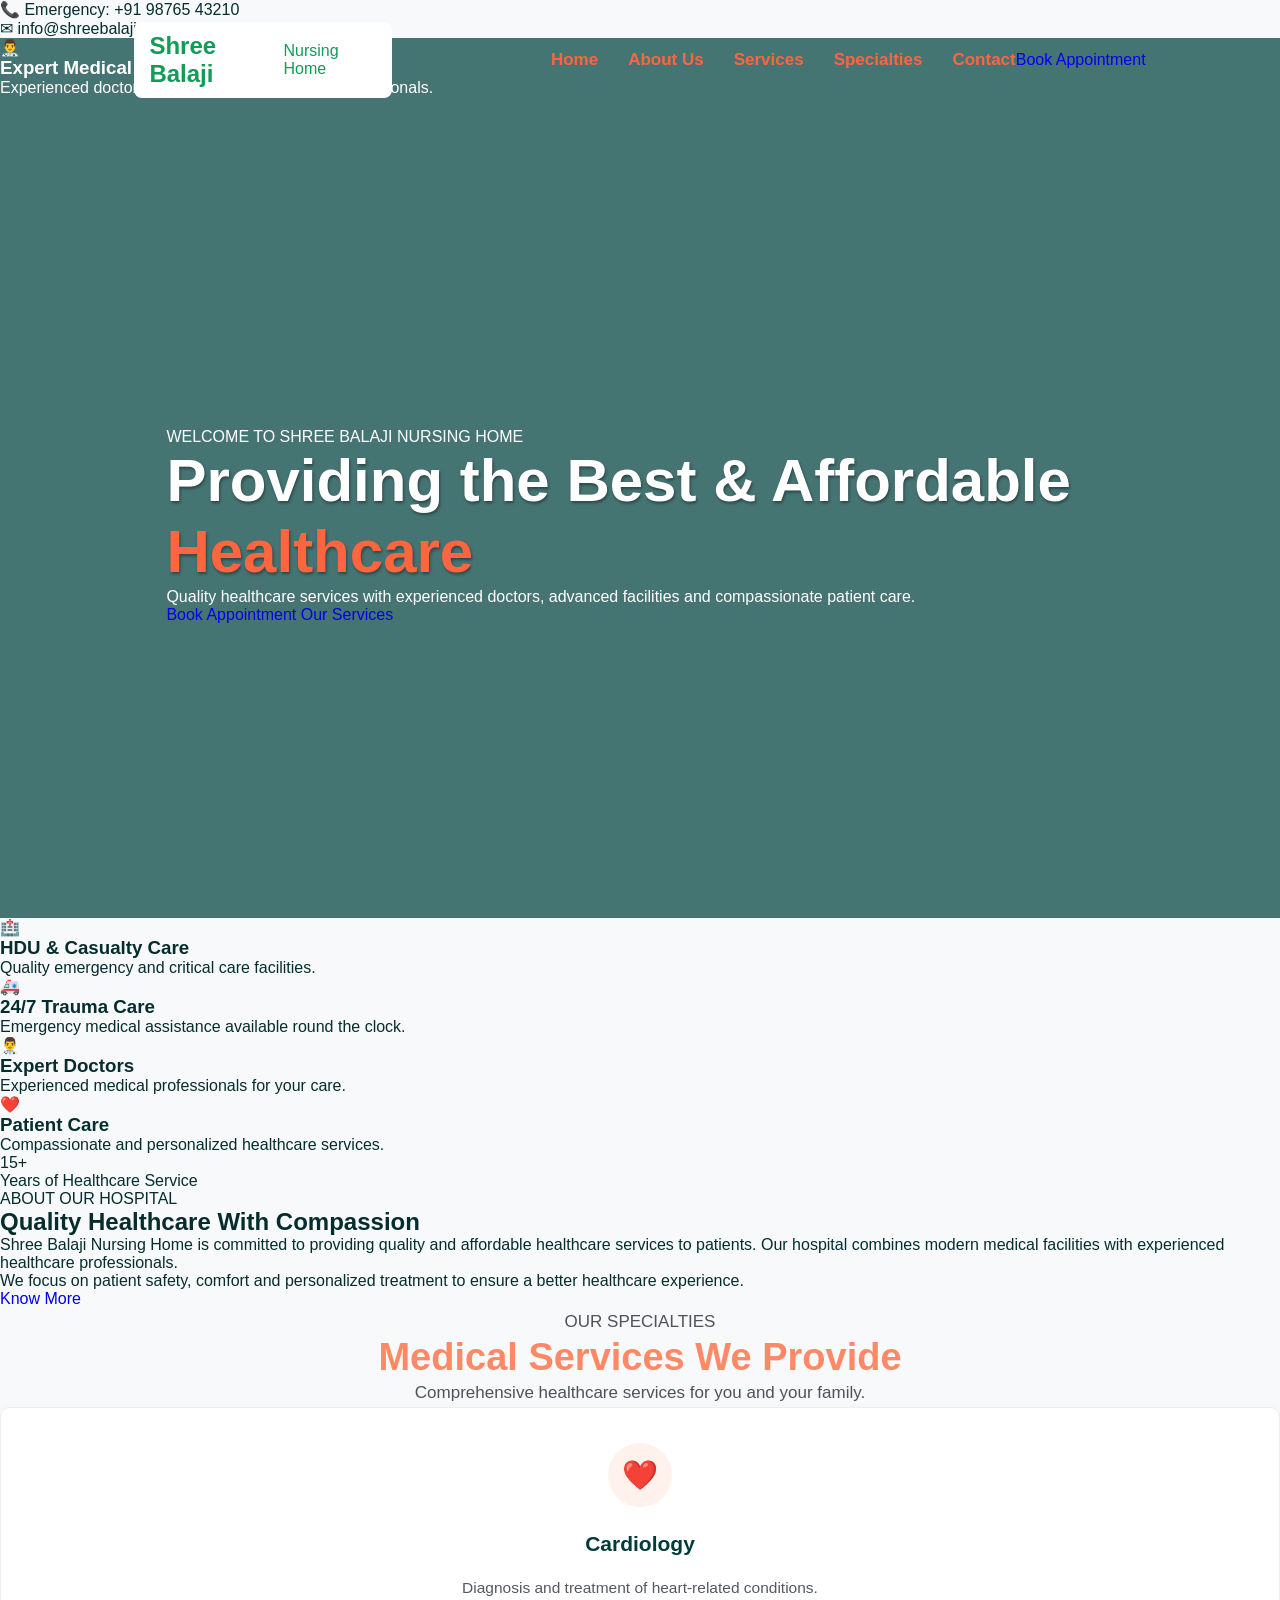
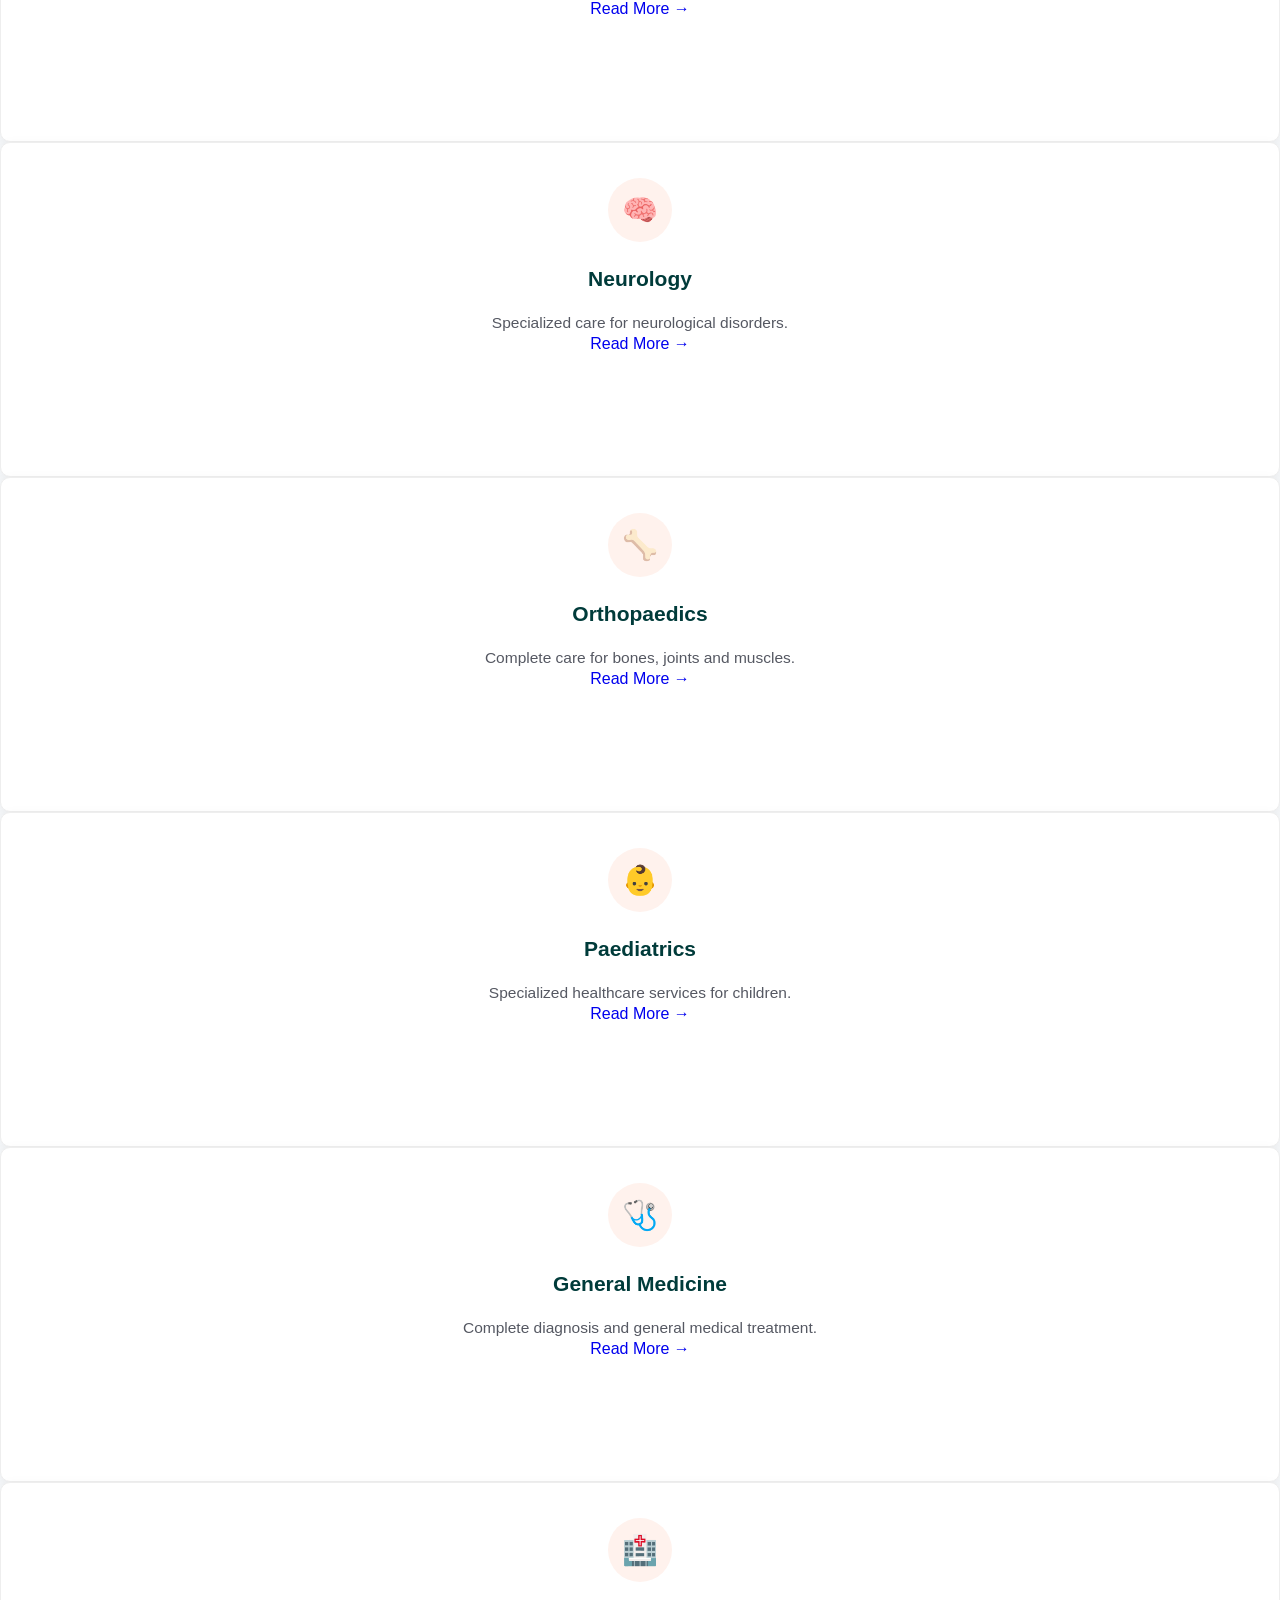
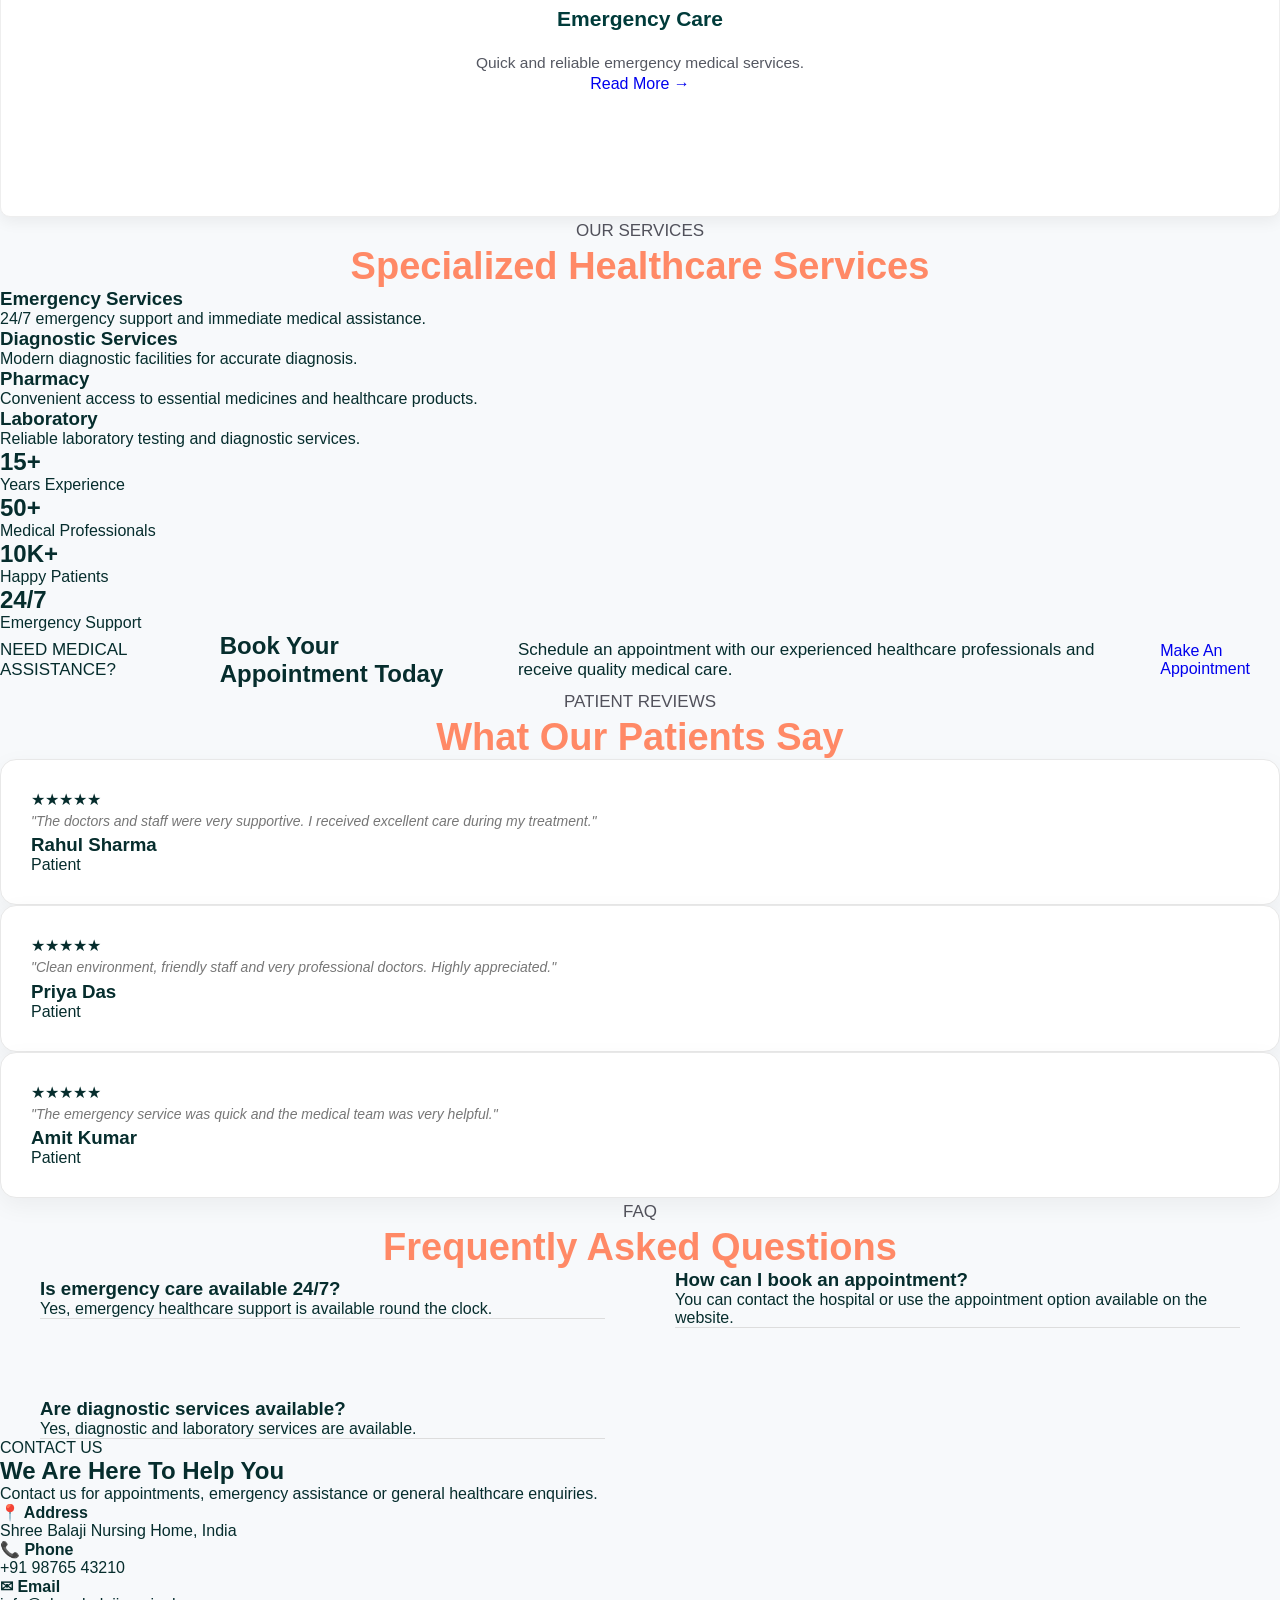
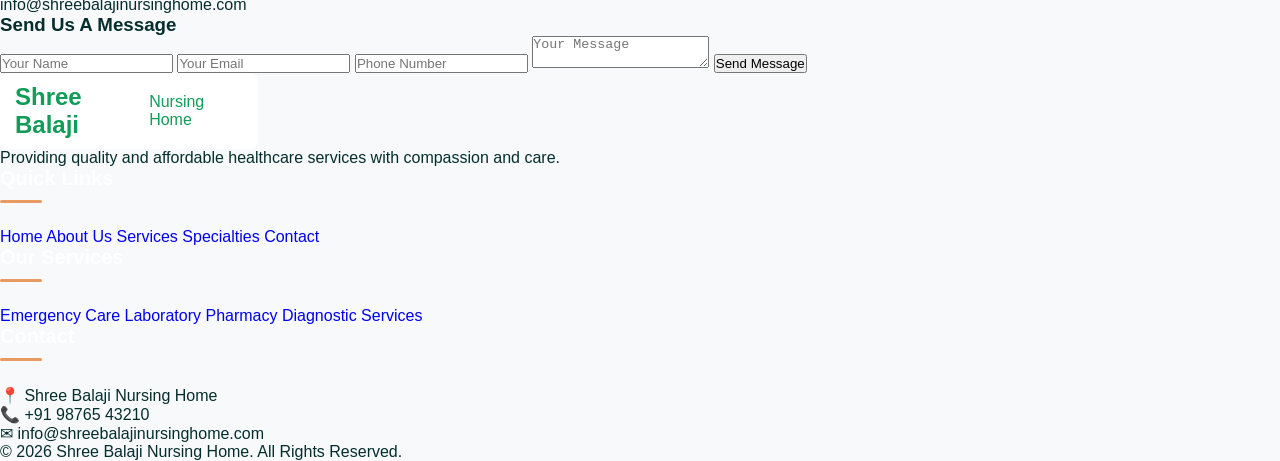
<file: index-old.html>
<!DOCTYPE html>
<html lang="en">

<head>
    <meta charset="UTF-8">
    <meta name="viewport" content="width=device-width, initial-scale=1.0">

    <title>Shree Balaji Nursing Home</title>

    <link rel="stylesheet" href="style.css">
</head>

<body>

    <!-- ================= TOP BAR ================= -->

    <div class="top-bar">
        <div>
            📞 Emergency: +91 98765 43210
        </div>

        <div>
            ✉ info@shreebalajinursinghome.com
        </div>
    </div>


    <!-- ================= HEADER ================= -->

    <header class="header">

        <div class="logo">
            <h2>Shree Balaji</h2>
            <span>Nursing Home</span>
        </div>

        <nav class="navbar">
            <a href="#">Home</a>
            <a href="#about">About Us</a>
            <a href="#services">Services</a>
            <a href="#specialties">Specialties</a>
            <a href="#contact">Contact</a>
        </nav>

        <div class="header-btn">
            <a href="#appointment">Book Appointment</a>
        </div>

    </header>


    <!-- ================= HERO SECTION ================= -->

    <section class="hero">

        <div class="hero-content">

            <p class="small-heading">
                WELCOME TO SHREE BALAJI NURSING HOME
            </p>

            <h1>
                Providing the Best & Affordable
                <span>Healthcare</span>
            </h1>

            <p>
                Quality healthcare services with experienced doctors,
                advanced facilities and compassionate patient care.
            </p>

            <div class="hero-buttons">

                <a href="#appointment" class="primary-btn">
                    Book Appointment
                </a>

                <a href="#services" class="secondary-btn">
                    Our Services
                </a>

            </div>

        </div>

        <div class="hero-image">
            <div class="doctor-card">
                <div class="doctor-circle">
                    👨‍⚕️
                </div>

                <h3>Expert Medical Care</h3>

                <p>
                    Experienced doctors and dedicated healthcare professionals.
                </p>
            </div>
        </div>

    </section>


    <!-- ================= SERVICE CARDS ================= -->

    <section class="quick-services">

        <div class="quick-card">
            <div class="icon">🏥</div>
            <h3>HDU & Casualty Care</h3>
            <p>
                Quality emergency and critical care facilities.
            </p>
        </div>

        <div class="quick-card">
            <div class="icon">🚑</div>
            <h3>24/7 Trauma Care</h3>
            <p>
                Emergency medical assistance available round the clock.
            </p>
        </div>

        <div class="quick-card">
            <div class="icon">👨‍⚕️</div>
            <h3>Expert Doctors</h3>
            <p>
                Experienced medical professionals for your care.
            </p>
        </div>

        <div class="quick-card">
            <div class="icon">❤️</div>
            <h3>Patient Care</h3>
            <p>
                Compassionate and personalized healthcare services.
            </p>
        </div>

    </section>


    <!-- ================= ABOUT SECTION ================= -->

    <section class="about section" id="about">

        <div class="about-image">
            <div class="about-box">
                <span>15+</span>
                <p>Years of Healthcare Service</p>
            </div>
        </div>

        <div class="about-content">

            <p class="section-tag">
                ABOUT OUR HOSPITAL
            </p>

            <h2>
                Quality Healthcare With
                <span>Compassion</span>
            </h2>

            <p>
                Shree Balaji Nursing Home is committed to providing
                quality and affordable healthcare services to patients.
                Our hospital combines modern medical facilities with
                experienced healthcare professionals.
            </p>

            <p>
                We focus on patient safety, comfort and personalized
                treatment to ensure a better healthcare experience.
            </p>

            <a href="#" class="primary-btn">
                Know More
            </a>

        </div>

    </section>


    <!-- ================= SPECIALTIES ================= -->

    <section class="specialties section" id="specialties">

        <div class="section-heading">

            <p class="section-tag">
                OUR SPECIALTIES
            </p>

            <h2>
                Medical Services We <span>Provide</span>
            </h2>

            <p>
                Comprehensive healthcare services for you and your family.
            </p>

        </div>


        <div class="specialty-grid">

            <div class="specialty-card">
                <div class="specialty-icon">❤️</div>
                <h3>Cardiology</h3>
                <p>
                    Diagnosis and treatment of heart-related conditions.
                </p>
                <a href="#">Read More →</a>
            </div>


            <div class="specialty-card">
                <div class="specialty-icon">🧠</div>
                <h3>Neurology</h3>
                <p>
                    Specialized care for neurological disorders.
                </p>
                <a href="#">Read More →</a>
            </div>


            <div class="specialty-card">
                <div class="specialty-icon">🦴</div>
                <h3>Orthopaedics</h3>
                <p>
                    Complete care for bones, joints and muscles.
                </p>
                <a href="#">Read More →</a>
            </div>


            <div class="specialty-card">
                <div class="specialty-icon">👶</div>
                <h3>Paediatrics</h3>
                <p>
                    Specialized healthcare services for children.
                </p>
                <a href="#">Read More →</a>
            </div>


            <div class="specialty-card">
                <div class="specialty-icon">🩺</div>
                <h3>General Medicine</h3>
                <p>
                    Complete diagnosis and general medical treatment.
                </p>
                <a href="#">Read More →</a>
            </div>


            <div class="specialty-card">
                <div class="specialty-icon">🏥</div>
                <h3>Emergency Care</h3>
                <p>
                    Quick and reliable emergency medical services.
                </p>
                <a href="#">Read More →</a>
            </div>

        </div>

    </section>


    <!-- ================= SERVICES ================= -->

    <section class="services section" id="services">

        <div class="section-heading">

            <p class="section-tag">
                OUR SERVICES
            </p>

            <h2>
                Specialized Healthcare <span>Services</span>
            </h2>

        </div>


        <div class="service-grid">

            <div class="service-box">
                <h3>Emergency Services</h3>
                <p>
                    24/7 emergency support and immediate medical assistance.
                </p>
            </div>

            <div class="service-box">
                <h3>Diagnostic Services</h3>
                <p>
                    Modern diagnostic facilities for accurate diagnosis.
                </p>
            </div>

            <div class="service-box">
                <h3>Pharmacy</h3>
                <p>
                    Convenient access to essential medicines and healthcare products.
                </p>
            </div>

            <div class="service-box">
                <h3>Laboratory</h3>
                <p>
                    Reliable laboratory testing and diagnostic services.
                </p>
            </div>

        </div>

    </section>


    <!-- ================= STATISTICS ================= -->

    <section class="stats">

        <div class="stat">
            <h2>15+</h2>
            <p>Years Experience</p>
        </div>

        <div class="stat">
            <h2>50+</h2>
            <p>Medical Professionals</p>
        </div>

        <div class="stat">
            <h2>10K+</h2>
            <p>Happy Patients</p>
        </div>

        <div class="stat">
            <h2>24/7</h2>
            <p>Emergency Support</p>
        </div>

    </section>


    <!-- ================= APPOINTMENT ================= -->

    <section class="appointment section" id="appointment">

        <div class="appointment-content">

            <p class="section-tag">
                NEED MEDICAL ASSISTANCE?
            </p>

            <h2>
                Book Your Appointment
                <span>Today</span>
            </h2>

            <p>
                Schedule an appointment with our experienced healthcare
                professionals and receive quality medical care.
            </p>

            <a href="#" class="primary-btn">
                Make An Appointment
            </a>

        </div>

    </section>


    <!-- ================= TESTIMONIALS ================= -->

    <section class="testimonials section">

        <div class="section-heading">

            <p class="section-tag">
                PATIENT REVIEWS
            </p>

            <h2>
                What Our Patients <span>Say</span>
            </h2>

        </div>


        <div class="testimonial-grid">

            <div class="testimonial-card">

                <div class="stars">
                    ★★★★★
                </div>

                <p>
                    "The doctors and staff were very supportive.
                    I received excellent care during my treatment."
                </p>

                <h3>Rahul Sharma</h3>
                <span>Patient</span>

            </div>


            <div class="testimonial-card">

                <div class="stars">
                    ★★★★★
                </div>

                <p>
                    "Clean environment, friendly staff and very
                    professional doctors. Highly appreciated."
                </p>

                <h3>Priya Das</h3>
                <span>Patient</span>

            </div>


            <div class="testimonial-card">

                <div class="stars">
                    ★★★★★
                </div>

                <p>
                    "The emergency service was quick and the medical
                    team was very helpful."
                </p>

                <h3>Amit Kumar</h3>
                <span>Patient</span>

            </div>

        </div>

    </section>


    <!-- ================= FAQ ================= -->

    <section class="faq section">

        <div class="section-heading">

            <p class="section-tag">
                FAQ
            </p>

            <h2>
                Frequently Asked <span>Questions</span>
            </h2>

        </div>


        <div class="faq-container">

            <div class="faq-item">
                <h3>Is emergency care available 24/7?</h3>
                <p>
                    Yes, emergency healthcare support is available
                    round the clock.
                </p>
            </div>

            <div class="faq-item">
                <h3>How can I book an appointment?</h3>
                <p>
                    You can contact the hospital or use the appointment
                    option available on the website.
                </p>
            </div>

            <div class="faq-item">
                <h3>Are diagnostic services available?</h3>
                <p>
                    Yes, diagnostic and laboratory services are available.
                </p>
            </div>

        </div>

    </section>


    <!-- ================= CONTACT ================= -->

    <section class="contact section" id="contact">

        <div class="contact-info">

            <p class="section-tag">
                CONTACT US
            </p>

            <h2>
                We Are Here To
                <span>Help You</span>
            </h2>

            <p>
                Contact us for appointments, emergency assistance
                or general healthcare enquiries.
            </p>

            <div class="contact-details">

                <div>
                    <strong>📍 Address</strong>
                    <p>Shree Balaji Nursing Home, India</p>
                </div>

                <div>
                    <strong>📞 Phone</strong>
                    <p>+91 98765 43210</p>
                </div>

                <div>
                    <strong>✉ Email</strong>
                    <p>info@shreebalajinursinghome.com</p>
                </div>

            </div>

        </div>


        <div class="contact-form">

            <h3>Send Us A Message</h3>

            <input type="text" placeholder="Your Name">

            <input type="email" placeholder="Your Email">

            <input type="text" placeholder="Phone Number">

            <textarea placeholder="Your Message"></textarea>

            <button>
                Send Message
            </button>

        </div>

    </section>


    <!-- ================= FOOTER ================= -->

    <footer class="footer">

        <div class="footer-column">

            <div class="logo footer-logo">
                <h2>Shree Balaji</h2>
                <span>Nursing Home</span>
            </div>

            <p>
                Providing quality and affordable healthcare
                services with compassion and care.
            </p>

        </div>


        <div class="footer-column">

            <h3>Quick Links</h3>

            <a href="#">Home</a>
            <a href="#about">About Us</a>
            <a href="#services">Services</a>
            <a href="#specialties">Specialties</a>
            <a href="#contact">Contact</a>

        </div>


        <div class="footer-column">

            <h3>Our Services</h3>

            <a href="#">Emergency Care</a>
            <a href="#">Laboratory</a>
            <a href="#">Pharmacy</a>
            <a href="#">Diagnostic Services</a>

        </div>


        <div class="footer-column">

            <h3>Contact</h3>

            <p>📍 Shree Balaji Nursing Home</p>
            <p>📞 +91 98765 43210</p>
            <p>✉ info@shreebalajinursinghome.com</p>

        </div>

    </footer>


    <div class="copyright">

        <p>
            © 2026 Shree Balaji Nursing Home. All Rights Reserved.
        </p>

    </div>


</body>

</html>
</file>
<file: style.css>
/* =====================================================
   GLOBAL
===================================================== */

* {
    margin: 0;
    padding: 0;
    box-sizing: border-box;
}

html {
    scroll-behavior: smooth;
}

body {
    font-family: "Poppins", sans-serif;
    color: #062d2d;
    background: #f7f9fb;
}

a {
    text-decoration: none;
}

img {
    max-width: 100%;
}


/* =====================================================
   HERO
===================================================== */

.hero {
    height: 880px;

    position: relative;

    background:
        linear-gradient(
            rgba(0, 65, 62, 0.72),
            rgba(0, 65, 62, 0.72)
        ),
        url("https://images.unsplash.com/photo-1559839734-2b71ea197ec2?auto=format&fit=crop&w=2000&q=85");

    background-size: cover;
    background-position: center;

    color: white;
}


/* =====================================================
   HEADER
===================================================== */

.header {
    width: 100%;
    height: 120px;

    display: flex;
    align-items: center;

    padding: 0 10.5%;

    position: absolute;
    top: 0;
    left: 0;

    z-index: 10;
}


/* LOGO */

.logo {
    background: white;

    padding: 10px 15px;

    border-radius: 8px;

    display: flex;
    align-items: center;

    gap: 8px;

    width: 258px;

    color: #119c57;
}

.logo-symbol {
    width: 38px;
    height: 38px;

    display: flex;
    align-items: center;
    justify-content: center;

    border: 2px solid #e66c3d;
    border-radius: 50%;

    color: #e66c3d;
}

.logo-text {
    display: flex;
    flex-direction: column;
}

.logo-text strong {
    font-size: 23px;
    letter-spacing: 1px;
}

.logo-text span {
    font-size: 10px;
    font-weight: 700;
    color: #333;
}


/* NAVIGATION */

.navbar {
    margin-left: auto;

    display: flex;
    align-items: center;

    gap: 30px;
}

.navbar a {
    color: #ff663f;

    font-size: 17px;
    font-weight: 600;
}

.navbar i {
    font-size: 12px;
    margin-left: 5px;
}


/* APPOINTMENT BUTTON */

.appointment-top {
    margin-left: 70px;

    background: #2d84cf;

    color: white;

    padding: 14px 28px;

    border-radius: 30px;

    font-size: 17px;
    font-weight: 600;
}

.appointment-top i {
    margin-left: 5px;
}


/* =====================================================
   HERO CONTENT
===================================================== */

.hero-content {
    position: absolute;

    left: 13%;

    top: 390px;
}

.hero-small {
    font-size: 17px;

    letter-spacing: 2px;

    font-weight: 700;

    margin-bottom: 20px;
}

.hero h1 {
    font-size: 60px;

    line-height: 1.18;

    font-weight: 800;

    text-shadow: 1px 2px 3px rgba(0, 0, 0, 0.4);
}

.hero h1 span {
    color: #ff653f;
}

.hero-description {
    font-size: 18px;

    font-weight: 600;

    line-height: 1.6;

    margin-top: 22px;
}

.read-more {
    display: inline-block;

    background: #ff653f;

    color: white;

    font-size: 16px;
    font-weight: 700;

    padding: 14px 26px;

    border-radius: 5px;

    margin-top: 28px;
}


/* =====================================================
   EMERGENCY TAB
===================================================== */

.emergency-tab {
    position: fixed;

    left: 0;
    top: 298px;

    width: 27px;

    padding: 12px 0;

    background: #ef493c;

    border-radius: 0 8px 8px 0;

    color: white;

    z-index: 999;

    display: flex;
    flex-direction: column;
    align-items: center;

    font-size: 14px;
    font-weight: 700;

    box-shadow: 0 3px 10px rgba(0,0,0,0.2);
}

.emergency-tab span {
    color: #ffe800;

    font-size: 14px;

    margin: 5px 0;
}


/* =====================================================
   SOCIAL BUTTONS
===================================================== */

.social-buttons {
    position: fixed;

    right: 20px;
    top: 338px;

    display: flex;
    flex-direction: column;

    gap: 20px;

    z-index: 999;
}

.social-buttons a {
    width: 59px;
    height: 59px;

    border-radius: 50%;

    display: flex;
    align-items: center;
    justify-content: center;

    color: white;

    font-size: 21px;
}

.facebook {
    background: #3858a5;
}

.youtube {
    background: #ff0000;
}

.instagram {
    background: #e92b75;
}

.whatsapp {
    background: #16cf69;
}


/* =====================================================
   THREE FEATURE CARDS
===================================================== */

.feature-section {
    background: #f7f7f7;

    padding: 64px 0;
}

.feature-container {
    width: 70%;

    margin: auto;

    display: grid;

    grid-template-columns: repeat(3, 1fr);

    gap: 6px;
}

.feature-card {
    min-height: 337px;

    padding: 30px 35px;

    border-radius: 10px;

    text-align: center;

    color: white;

    display: flex;
    flex-direction: column;
    align-items: center;
}

.contact-card {
    background: #d28d70;
}

.hdu-card {
    background: #075542;
}

.trauma-card {
    background: #506d84;
}

.feature-icon {
    font-size: 48px;

    margin-bottom: 17px;
}

.feature-card h3 {
    font-size: 21px;

    line-height: 1.5;

    margin-bottom: 15px;
}

.feature-card p {
    font-size: 16px;

    line-height: 1.55;

    min-height: 76px;
}

.black-button {
    display: inline-block;

    background: #000;

    color: white;

    padding: 13px 25px;

    border-radius: 30px;

    font-weight: 700;

    margin-top: auto;
}


/* =====================================================
   COMMON HEADING
===================================================== */

.section-heading {
    text-align: center;

    max-width: 800px;

    margin: auto;
}

.section-heading h2 {
    color: #ff8966;

    font-size: 38px;

    font-weight: 700;
}

.orange-line {
    width: 64px;
    height: 4px;

    background: #ff8966;

    margin: 12px auto;
}

.section-heading p {
    font-size: 17px;

    line-height: 1.65;

    color: #51515b;
}


/* =====================================================
   OUR SPECIALTIES
===================================================== */

.specialties-section {
    background: white;

    padding: 55px 2% 75px;
}

.specialties-grid {
    max-width: 1535px;

    margin: 55px auto 0;

    display: grid;

    grid-template-columns: repeat(4, 1fr);

    gap: 27px;
}

.specialty-card {
    min-height: 335px;

    padding: 35px 25px;

    background: white;

    border: 1px solid #eeeeee;

    border-radius: 10px;

    text-align: center;

    box-shadow: 0 5px 15px rgba(0,0,0,0.06);
}

.specialty-icon {
    width: 64px;
    height: 64px;

    margin: 0 auto 25px;

    border-radius: 50%;

    display: flex;
    align-items: center;
    justify-content: center;

    background: #fff2ed;

    color: #ff8966;

    font-size: 29px;
}

.specialty-card h3 {
    font-size: 21px;

    margin-bottom: 20px;

    color: #003b3a;
}

.specialty-card p {
    font-size: 15.5px;

    line-height: 1.55;

    color: #555862;
}


/* =====================================================
   OTHER SPECIALIZED SERVICES
===================================================== */

.other-services {
    background: #f3f6fa;

    padding: 65px 4% 70px;

    text-align: center;
}

.other-heading h2 {
    font-size: 36px;

    color: #294864;

    margin-bottom: 45px;
}

.other-services-grid {
    max-width: 1200px;

    margin: auto;

    display: grid;

    grid-template-columns: repeat(5, 1fr);

    gap: 21px;
}

.other-card {
    background: white;

    min-height: 290px;

    padding: 22px 20px;

    border-radius: 10px;

    box-shadow: 0 5px 12px rgba(0,0,0,0.10);

    display: flex;
    flex-direction: column;
    align-items: center;
}

.service-emoji {
    width: 86px;
    height: 86px;

    border-radius: 50%;

    display: flex;
    align-items: center;
    justify-content: center;

    font-size: 46px;

    margin-bottom: 20px;
}

.other-card h3 {
    font-size: 21px;

    color: #20252a;

    margin-bottom: 15px;
}

.other-card p {
    font-size: 15.5px;

    line-height: 1.5;

    color: #4d5360;
}

.explore-button {
    display: inline-block;

    margin-top: 62px;

    background: #e49a7b;

    color: white;

    padding: 15px 27px;

    border-radius: 6px;

    font-weight: 700;
}


/* =====================================================
   INSURANCE
===================================================== */

.insurance-section {
    background: #f3f6fa;

    text-align: center;
}

.insurance-heading {
    padding: 0 20px 45px;
}

.insurance-heading h2 {
    font-size: 34px;

    color: #003b3a;

    margin-bottom: 17px;
}

.insurance-heading p {
    max-width: 800px;

    margin: auto;

    color: #4e5260;

    font-size: 17px;

    line-height: 1.6;
}

.insurance-panel {
    background: #002f2b;

    padding: 22px 0 25px;
}

.insurance-logos {
    display: grid;

    grid-template-columns: repeat(9, 1fr);

    gap: 5px;

    width: 100%;
}

.insurance-logo {
    height: 108px;

    background: white;

    display: flex;
    align-items: center;
    justify-content: center;

    flex-direction: column;

    font-size: 18px;

    color: #14639c;

    font-weight: 700;
}

.insurance-logo strong {
    font-size: 22px;
}

.insurance-logo small {
    font-size: 9px;
}

.insurance-logo.hdfc {
    background: #ee262b;

    color: white;

    font-size: 21px;
}

.insurance-logo.icici {
    background: #ee6e13;

    color: white;

    font-size: 18px;
}

.insurance-logo.sbi {
    background: #1766a5;

    color: white;
}

.insurance-logo.star {
    background: #2671ac;

    color: white;

    font-size: 18px;
}

.insurance-logo.birla {
    color: #d32928;
}

.coverage-button {
    display: inline-block;

    margin-top: 40px;

    padding: 15px 28px;

    background: #e49a7b;

    color: white;

    border-radius: 6px;

    font-weight: 700;
}


/* =====================================================
   APPOINTMENT BANNER
===================================================== */

.appointment-banner {
    background: #002f2b;

    color: white;

    padding: 70px 5.5% 35px;
}

.appointment-content {
    display: flex;

    align-items: center;

    gap: 30px;
}

.appointment-title {
    display: flex;

    align-items: center;

    gap: 13px;

    white-space: nowrap;
}

.appointment-title i {
    font-size: 34px;

    color: #e49a7b;
}

.appointment-title h2 {
    font-size: 32px;
}

.appointment-content p {
    font-size: 17px;
}

.appointment-outline {
    display: inline-block;

    margin-top: 18px;

    padding: 14px 23px;

    border: 2px solid #e49a7b;

    color: #e49a7b;

    border-radius: 30px;

    font-weight: 500;
}


/* =====================================================
   OUR PROCESS
===================================================== */

.process-section {
    background: #f7f8fa;

    padding: 75px 3% 90px;
}

.process-heading {
    text-align: center;

    max-width: 850px;

    margin: auto;
}

.process-heading > span {
    color: #4285ff;

    font-size: 16px;

    font-weight: 700;

    letter-spacing: 1px;
}

.process-heading h2 {
    font-size: 43px;

    color: #292c48;

    margin: 17px 0;
}

.process-heading p {
    font-size: 18px;

    color: #687083;

    line-height: 1.6;
}

.process-grid {
    max-width: 1250px;

    margin: 58px auto 0;

    display: grid;

    grid-template-columns: repeat(4, 1fr);

    gap: 30px;
}

.process-card {
    background: white;

    min-height: 385px;

    padding: 40px 28px;

    border-radius: 14px;

    text-align: center;

    box-shadow: 0 7px 20px rgba(0,0,0,0.07);
}

.process-image {
    width: 108px;
    height: 108px;

    margin: 0 auto 32px;

    background: #edf5ff;

    border: 12px solid #f0f7ff;

    border-radius: 50%;

    display: flex;
    align-items: center;
    justify-content: center;

    font-size: 48px;

    position: relative;
}

.process-image span {
    position: absolute;

    top: -22px;
    right: -22px;

    width: 35px;
    height: 35px;

    border-radius: 50%;

    background: #3f83f8;

    color: white;

    font-size: 16px;

    display: flex;
    align-items: center;
    justify-content: center;
}

.process-card h3 {
    color: #263957;

    font-size: 21px;

    line-height: 1.55;

    min-height: 66px;
}

.process-card p {
    margin-top: 15px;

    font-size: 16px;

    line-height: 1.6;

    color: #687083;
}


/* =====================================================
   RESPONSIVE
===================================================== */

@media (max-width: 1100px) {

    .header {
        padding: 0 5%;
    }

    .navbar {
        gap: 15px;
    }

    .appointment-top {
        margin-left: 25px;
    }

    .hero-content {
        left: 8%;
    }

    .specialties-grid {
        grid-template-columns: repeat(2, 1fr);
    }

    .other-services-grid {
        grid-template-columns: repeat(3, 1fr);
    }

    .insurance-logos {
        grid-template-columns: repeat(3, 1fr);
    }

    .process-grid {
        grid-template-columns: repeat(2, 1fr);
    }
}


@media (max-width: 768px) {

    .header {
        height: auto;

        padding: 15px;

        flex-wrap: wrap;

        gap: 15px;
    }

    .logo {
        width: 230px;
    }

    .navbar {
        order: 3;

        width: 100%;

        justify-content: center;

        flex-wrap: wrap;
    }

    .appointment-top {
        margin-left: auto;
    }

    .hero {
        height: 800px;
    }

    .hero-content {
        left: 8%;
        top: 300px;
    }

    .hero h1 {
        font-size: 43px;
    }

    .feature-container {
        width: 90%;

        grid-template-columns: 1fr;
    }

    .specialties-grid {
        grid-template-columns: 1fr;
    }

    .other-services-grid {
        grid-template-columns: 1fr;
    }

    .insurance-logos {
        grid-template-columns: repeat(2, 1fr);
    }

    .appointment-content {
        flex-direction: column;

        align-items: flex-start;
    }

    .process-grid {
        grid-template-columns: 1fr;
    }

    .process-heading h2 {
        font-size: 32px;
    }

    .social-buttons {
        right: 10px;
    }

    .social-buttons a {
        width: 48px;
        height: 48px;
    }
}

/* ================= FAQ + STATS SECTION ================= */

.faq-section {
    background: #ffffff;
    padding: 90px 7%;
}

.faq-container {
    max-width: 1200px;
    margin: auto;

    display: grid;
    grid-template-columns: 1fr 1fr;

    gap: 70px;
    align-items: center;
}


/* ================= LEFT IMAGE ================= */

.faq-image-box {
    position: relative;

    width: 100%;
    height: 540px;

    overflow: hidden;

    border-radius: 12px;
}

.faq-main-image {
    width: 100%;
    height: 100%;

    object-fit: cover;

    display: block;
}


/* DARK IMAGE OVERLAY */

.faq-image-box::after {
    content: "";

    position: absolute;

    left: 0;
    right: 0;
    bottom: 0;

    height: 42%;

    background: linear-gradient(
        transparent,
        rgba(10, 55, 51, 0.92)
    );

    z-index: 1;
}


/* ================= STATS ON IMAGE ================= */

.faq-stats {
    position: absolute;

    left: 0;
    right: 0;
    bottom: 0;

    z-index: 2;

    display: grid;

    grid-template-columns: repeat(3, 1fr);

    padding: 30px 20px 25px;
}

.faq-stat {
    text-align: center;

    position: relative;
}

.faq-stat:not(:last-child)::after {
    content: "";

    position: absolute;

    right: 0;
    top: 10%;

    height: 80%;

    width: 1px;

    background: rgba(255, 255, 255, 0.35);
}

.faq-stat h3 {
    margin: 0 0 6px;

    color: #ffffff;

    font-size: 30px;

    font-weight: 700;
}

.faq-stat h3 span {
    color: #e99a62;
}

.faq-stat p {
    margin: 0;

    color: #ffffff;

    font-size: 13px;
}


/* ================= RIGHT FAQ ================= */

.faq-content {
    padding: 10px 0;
}

.faq-label {
    color: #e99a62;

    font-size: 14px;

    font-weight: 700;

    letter-spacing: 5px;

    margin-bottom: 18px;
}

.faq-content h2 {
    color: #164a46;

    font-size: 40px;

    line-height: 1.2;

    font-weight: 700;

    margin: 0 0 22px;
}

.faq-content h4 {
    color: #164a46;

    font-size: 20px;

    font-weight: 600;

    margin: 0 0 10px;
}

.faq-intro {
    color: #777;

    font-size: 16px;

    line-height: 1.7;

    margin-bottom: 25px;
}


/* ================= FAQ ITEMS ================= */

.faq-item {
    border-bottom: 1px solid #dddddd;
}

.faq-question {
    min-height: 60px;

    display: flex;

    align-items: center;

    justify-content: space-between;

    color: #164a46;

    font-size: 15px;

    font-weight: 600;
}

.faq-question b {
    color: #e99a62;

    font-size: 24px;

    font-weight: 400;
}

.faq-answer {
    color: #777;

    font-size: 14px;

    line-height: 1.7;

    padding-bottom: 18px;
}


/* ================= READ MORE ================= */

.faq-read-more {
    display: inline-block;

    margin-top: 25px;

    padding: 12px 28px;

    background: #e99a62;

    color: #ffffff;

    border-radius: 30px;

    text-decoration: none;

    font-size: 14px;

    font-weight: 600;

    transition: 0.3s;
}

.faq-read-more:hover {
    background: #164a46;
}


/* ================= RESPONSIVE ================= */

@media (max-width: 900px) {

    .faq-container {
        grid-template-columns: 1fr;

        gap: 45px;
    }

    .faq-image-box {
        height: 480px;
    }

    .faq-content h2 {
        font-size: 34px;
    }
}


@media (max-width: 600px) {

    .faq-section {
        padding: 60px 20px;
    }

    .faq-image-box {
        height: 430px;
    }

    .faq-stats {
        padding: 25px 10px 20px;
    }

    .faq-stat h3 {
        font-size: 23px;
    }

    .faq-stat p {
        font-size: 11px;
    }

    .faq-content h2 {
        font-size: 28px;
    }

    .faq-content h4 {
        font-size: 18px;
    }
}

/* ================= TESTIMONIAL SECTION ================= */

.testimonial-section {
    background:#164a46;
    padding: 90px 7%;
}


/* HEADER */

.testimonial-header {
    max-width: 800px;
    margin: 0 auto 50px;
    text-align: center;
}

.testimonial-header span {
    display: block;

    color: #e99a62;

    font-size: 14px;

    font-weight: 700;

    letter-spacing: 5px;

    margin-bottom: 15px;
}

.testimonial-header h2 {
    margin: 0;

    color: #ffffff;

    font-size: 40px;

    line-height: 1.2;

    font-weight: 700;
}


/* CARDS */

.testimonial-container {
    max-width: 1200px;

    margin: auto;

    display: grid;

    grid-template-columns: repeat(3, 1fr);

    gap: 25px;
}


.testimonial-card {
    background: #ffffff;

    padding: 30px;

    border-radius: 16px;

    border: 1px solid #e8e8e8;

    box-shadow: 0 8px 25px rgba(0, 0, 0, 0.05);

    transition: 0.3s;
}

.testimonial-card:hover {
    transform: translateY(-5px);

    box-shadow: 0 15px 35px rgba(0, 0, 0, 0.09);
}


/* PATIENT INFO */

.testimonial-top {
    display: flex;

    align-items: center;

    gap: 15px;

    margin-bottom: 22px;
}

.testimonial-top img {
    width: 65px;

    height: 65px;

    border-radius: 50%;

    object-fit: cover;

    border: 3px solid #f1d3bd;
}

.testimonial-top h3 {
    margin: 0 0 7px;

    color: #164a46;

    font-size: 18px;

    font-weight: 700;
}


/* STARS */

.testimonial-stars {
    color: #f2a45f;

    font-size: 16px;

    letter-spacing: 2px;
}


/* REVIEW */

.testimonial-card p {
    margin: 0;

    color: #777;

    font-size: 14px;

    line-height: 1.8;

    font-style: italic;
}


/* ================= RESPONSIVE ================= */

@media (max-width: 900px) {

    .testimonial-container {
        grid-template-columns: 1fr 1fr;
    }

    .testimonial-header h2 {
        font-size: 34px;
    }
}


@media (max-width: 600px) {

    .testimonial-section {
        padding: 60px 20px;
    }

    .testimonial-container {
        grid-template-columns: 1fr;
    }

    .testimonial-header h2 {
        font-size: 28px;
    }
}

/* ================= LATEST NEWS & ARTICLES ================= */

.news-section {
    background: #ffffff;
    padding: 90px 7%;
}


/* ================= HEADER ================= */

.news-header {
    max-width: 800px;
    margin: 0 auto 50px;
    text-align: center;
}

.news-header span {
    display: block;

    color: #e99a62;

    font-size: 14px;
    font-weight: 700;

    letter-spacing: 4px;

    margin-bottom: 15px;
}

.news-header h2 {
    margin: 0 0 15px;

    color: #164a46;

    font-size: 40px;
    line-height: 1.2;

    font-weight: 700;
}

.news-header p {
    margin: 0;

    color: #777;

    font-size: 15px;
    line-height: 1.7;
}


/* ================= LATEST NEWS & ARTICLES ================= */

.news-section {
    background: #ffffff;
    padding: 80px 7%;
}

.news-container {
    max-width: 1200px;
    margin: auto;
}


/* ================= TOP AREA ================= */

.news-top {
    display: flex;
    align-items: flex-end;
    justify-content: space-between;

    margin-bottom: 35px;
}

.news-label {
    display: block;

    color: #e99a62;

    font-size: 13px;
    font-weight: 700;

    letter-spacing: 3px;

    margin-bottom: 10px;
}

.news-top h2 {
    margin: 0;

    color: #164a46;

    font-size: 38px;
    line-height: 1.2;

    font-weight: 700;
}


/* ================= VIEW ALL ================= */

.news-view-all {
    color: #164a46;

    font-size: 14px;
    font-weight: 600;

    text-decoration: none;

    border-bottom: 1px solid #e99a62;

    padding-bottom: 5px;

    transition: 0.3s;
}

.news-view-all:hover {
    color: #e99a62;
}


/* ================= 3 ARTICLES ================= */

.news-grid {
    display: grid;

    grid-template-columns: repeat(3, 1fr);

    gap: 28px;
}


/* ================= CARD ================= */

.news-card {
    background: #ffffff;

    border: 1px solid #e8e8e8;

    border-radius: 10px;

    overflow: hidden;

    transition: 0.3s;
}

.news-card:hover {
    transform: translateY(-4px);

    box-shadow: 0 12px 30px rgba(0, 0, 0, 0.08);
}


/* ================= IMAGE ================= */

.news-image {
    width: 100%;
    height: 220px;

    overflow: hidden;
}

.news-image img {
    width: 100%;
    height: 100%;

    object-fit: cover;

    display: block;

    transition: 0.4s;
}

.news-card:hover .news-image img {
    transform: scale(1.04);
}


/* ================= CONTENT ================= */

.news-content {
    padding: 22px 23px 25px;
}

.news-date {
    color: #e99a62;

    font-size: 12px;

    font-weight: 600;

    margin-bottom: 9px;
}

.news-content h3 {
    color: #164a46;

    font-size: 19px;

    line-height: 1.4;

    font-weight: 700;

    margin: 0 0 12px;
}

.news-content p {
    color: #777777;

    font-size: 13px;

    line-height: 1.7;

    margin: 0 0 17px;
}

.news-content a {
    color: #164a46;

    font-size: 13px;

    font-weight: 700;

    text-decoration: none;

    transition: 0.3s;
}

.news-content a:hover {
    color: #e99a62;
}


/* ================= RESPONSIVE ================= */

@media (max-width: 900px) {

    .news-grid {
        grid-template-columns: repeat(2, 1fr);
    }

}


@media (max-width: 600px) {

    .news-section {
        padding: 60px 20px;
    }

    .news-top {
        align-items: flex-start;

        gap: 20px;

        flex-direction: column;
    }

    .news-top h2 {
        font-size: 30px;
    }

    .news-grid {
        grid-template-columns: 1fr;
    }

    .news-image {
        height: 210px;
    }

}

/* ================= FEATURED VIDEOS ================= */

.featured-videos-section {
    background: #f5f7f7;
    padding: 80px 7%;
}

.featured-videos-container {
    max-width: 1200px;
    margin: auto;
}


/* HEADER */

.featured-videos-header {
    display: flex;
    align-items: flex-end;
    justify-content: space-between;
    margin-bottom: 35px;
}

.featured-videos-header span {
    display: block;
    color: #e99a62;
    font-size: 13px;
    font-weight: 700;
    letter-spacing: 4px;
    margin-bottom: 10px;
}

.featured-videos-header h2 {
    margin: 0;
    color: #164a46;
    font-size: 38px;
    line-height: 1.2;
    font-weight: 700;
}


/* VIEW ALL */

.featured-videos-header a {
    color: #164a46;
    font-size: 14px;
    font-weight: 600;
    text-decoration: none;
    border-bottom: 1px solid #e99a62;
    padding-bottom: 5px;
}

.featured-videos-header a:hover {
    color: #e99a62;
}


/* 3 VIDEOS IN ONE ROW */

.featured-videos-grid {
    display: grid;
    grid-template-columns: repeat(3, 1fr);
    gap: 25px;
}


/* VIDEO */

.featured-video-card {
    background: #ffffff;
    border-radius: 10px;
    overflow: hidden;
    border: 1px solid #e5e5e5;
    aspect-ratio: 16 / 9;
}

.featured-video-card iframe {
    width: 100%;
    height: 100%;
    display: block;
    border: none;
}


/* RESPONSIVE */

@media (max-width: 900px) {

    .featured-videos-grid {
        grid-template-columns: repeat(2, 1fr);
    }

}

@media (max-width: 600px) {

    .featured-videos-section {
        padding: 60px 20px;
    }

    .featured-videos-header {
        align-items: flex-start;
        flex-direction: column;
        gap: 18px;
    }

    .featured-videos-header h2 {
        font-size: 30px;
    }

    .featured-videos-grid {
        grid-template-columns: 1fr;
    }

}

/* =====================================================
   CALLBACK SECTION
===================================================== */

.callback-section {
    background: #ffffff;

    padding: 70px 7%;
}


/* =====================================================
   CALLBACK BOX
===================================================== */

.callback-box {
    max-width: 1000px;

    margin: 0 auto;

    display: grid;

    grid-template-columns: 1.15fr 0.85fr;

    background: #f5f7f7;

    border-radius: 12px;

    overflow: hidden;
}


/* =====================================================
   LEFT CONTENT
===================================================== */

.callback-content {
    padding: 45px 50px;
}

.callback-content h2 {
    color: #164a46;

    font-size: 32px;

    line-height: 1.25;

    font-weight: 700;

    margin: 0 0 14px;
}

.callback-content > p {
    color: #777777;

    font-size: 14px;

    line-height: 1.7;

    margin: 0 0 25px;

    max-width: 500px;
}


/* =====================================================
   FIELDS
===================================================== */

.callback-field {
    margin-bottom: 16px;
}

.callback-field label {
    display: block;

    color: #164a46;

    font-size: 13px;

    font-weight: 600;

    margin-bottom: 7px;
}

.callback-field input {
    width: 100%;

    height: 43px;

    box-sizing: border-box;

    padding: 0 13px;

    border: 1px solid #dddddd;

    border-radius: 5px;

    background: #ffffff;

    color: #333333;

    font-size: 13px;

    outline: none;
}

.callback-field input:focus {
    border-color: #e99a62;
}


/* =====================================================
   MOBILE + SEND OTP
===================================================== */

.mobile-row {
    display: flex;

    gap: 10px;
}

.mobile-row input {
    flex: 1;
}

.mobile-row button {
    flex-shrink: 0;

    height: 43px;

    padding: 0 20px;

    border: none;

    border-radius: 5px;

    background: #e99a62;

    color: #ffffff;

    font-size: 13px;

    font-weight: 600;

    cursor: pointer;
}

.mobile-row button:hover {
    background: #164a46;
}


/* =====================================================
   OTP
===================================================== */

.otp-area {
    margin-top: 8px;
}

.change-number {
    display: inline-block;

    color: #164a46;

    font-size: 12px;

    font-weight: 600;

    text-decoration: none;

    margin-bottom: 15px;
}

.change-number:hover {
    color: #e99a62;
}


/* =====================================================
   OTP FOOTER
===================================================== */

.otp-footer {
    display: flex;

    align-items: center;

    justify-content: space-between;

    margin-top: -3px;
}

.resend-otp {
    color: #164a46;

    font-size: 12px;

    font-weight: 600;

    text-decoration: none;
}

.resend-otp:hover {
    color: #e99a62;
}

.submit-otp {
    border: none;

    background: #e99a62;

    color: #ffffff;

    padding: 10px 25px;

    border-radius: 25px;

    font-size: 13px;

    font-weight: 600;

    cursor: pointer;
}

.submit-otp:hover {
    background: #164a46;
}


/* =====================================================
   RIGHT IMAGE
===================================================== */

.callback-image {
    min-height: 500px;

    overflow: hidden;
}

.callback-image img {
    width: 100%;

    height: 100%;

    display: block;

    object-fit: cover;
}


/* =====================================================
   RESPONSIVE
===================================================== */

@media (max-width: 800px) {

    .callback-box {
        grid-template-columns: 1fr;
    }

    .callback-image {
        min-height: 350px;
    }

}


@media (max-width: 600px) {

    .callback-section {
        padding: 50px 20px;
    }

    .callback-content {
        padding: 35px 25px;
    }

    .callback-content h2 {
        font-size: 27px;
    }

    .mobile-row {
        flex-direction: column;
    }

    .mobile-row button {
        width: fit-content;
    }

}

/* =====================================================
   BOOK YOUR APPOINTMENT
===================================================== */

.appointment-section {
    width: 100%;
    padding: 80px 7%;
    background: #f5f7f6;
    box-sizing: border-box;
}


/* MAIN WRAPPER */

.appointment-wrapper {
    max-width: 1200px;
    margin: auto;

    display: grid;
    grid-template-columns: 43% 57%;

    background: #ffffff;

    border-radius: 12px;
    overflow: hidden;

    box-shadow: 0 12px 35px rgba(0, 0, 0, 0.08);
}


/* =====================================================
   LEFT SIDE
===================================================== */

.appointment-left {
    position: relative;

    min-height: 620px;

    background: #164a46;
}


/* IMAGE */

.appointment-image-box {
    width: 100%;
    height: 100%;
    position: absolute;
    inset: 0;
}

.appointment-image-box img {
    width: 100%;
    height: 100%;

    object-fit: cover;

    display: block;
}


/* DARK OVERLAY */

.appointment-image-box::after {
    content: "";

    position: absolute;

    left: 0;
    right: 0;
    top: 0;
    bottom: 0;

    background:
        linear-gradient(
            to bottom,
            rgba(22, 74, 70, 0.05),
            rgba(22, 74, 70, 0.88)
        );
}


/* LEFT TEXT */

.appointment-left-content {
    position: absolute;

    left: 45px;
    right: 45px;
    bottom: 45px;

    z-index: 2;

    color: #ffffff;
}

.appointment-left-content span {
    display: inline-block;

    margin-bottom: 12px;

    color: #e99a62;

    font-size: 14px;
    font-weight: 700;

    letter-spacing: 2px;
}

.appointment-left-content h2 {
    margin: 0 0 15px;

    font-size: 34px;
    line-height: 1.2;

    font-weight: 700;
}

.appointment-left-content p {
    margin: 0;

    max-width: 420px;

    color: rgba(255,255,255,0.88);

    font-size: 15px;
    line-height: 1.7;
}


/* =====================================================
   RIGHT SIDE
===================================================== */

.appointment-right {
    padding: 55px 50px;

    background: #ffffff;
}

.appointment-right > h2 {
    margin: 0 0 35px;

    color: #164a46;

    font-size: 32px;
    line-height: 1.2;

    font-weight: 700;
}


/* =====================================================
   FORM ROW
===================================================== */

.appointment-row {
    display: grid;

    grid-template-columns: 1fr 1fr;

    gap: 20px;

    margin-bottom: 20px;
}


/* FIELD */

.appointment-field {
    width: 100%;
}

.full-field {
    margin-bottom: 20px;
}


/* LABEL */

.appointment-field label {
    display: block;

    margin-bottom: 8px;

    color: #164a46;

    font-size: 14px;
    font-weight: 600;
}


/* INPUT + SELECT */

.appointment-field input,
.appointment-field select {

    width: 100%;
    height: 48px;

    box-sizing: border-box;

    padding: 0 14px;

    border: 1px solid #dfe4e2;
    border-radius: 5px;

    background: #ffffff;

    color: #555555;

    font-family: inherit;
    font-size: 14px;

    outline: none;

    transition: 0.25s ease;
}


/* PLACEHOLDER */

.appointment-field input::placeholder {
    color: #999999;
}


/* FOCUS */

.appointment-field input:focus,
.appointment-field select:focus {

    border-color: #e99a62;

    box-shadow:
        0 0 0 2px rgba(233, 154, 98, 0.10);
}


/* =====================================================
   BUTTON
===================================================== */

.appointment-button-area {
    margin-top: 12px;
}

.appointment-button-area button {

    border: none;

    padding: 14px 30px;

    border-radius: 30px;

    background: #e99a62;

    color: #ffffff;

    font-size: 15px;
    font-weight: 600;

    cursor: pointer;

    transition: all 0.3s ease;
}

.appointment-button-area button:hover {

    background: #164a46;

    transform: translateY(-2px);
}


/* =====================================================
   RESPONSIVE
===================================================== */

@media (max-width: 1000px) {

    .appointment-section {
        padding: 60px 5%;
    }

    .appointment-wrapper {
        grid-template-columns: 1fr;
    }

    .appointment-left {
        min-height: 450px;
    }

}


@media (max-width: 650px) {

    .appointment-right {
        padding: 40px 25px;
    }

    .appointment-row {
        grid-template-columns: 1fr;

        gap: 20px;
    }

    .appointment-left {
        min-height: 400px;
    }

    .appointment-left-content {
        left: 25px;
        right: 25px;
        bottom: 30px;
    }

    .appointment-left-content h2 {
        font-size: 28px;
    }

    .appointment-right > h2 {
        font-size: 27px;
    }

}


/* =========================================================
   FOOTER
========================================================= */

.site-footer {
    width: 100%;
    background: #123f3b;
    color: #ffffff;
}


/* =========================================================
   MAIN FOOTER
========================================================= */

.footer-main {
    max-width: 1250px;
    margin: 0 auto;

    padding: 70px 6% 55px;

    display: grid;

    grid-template-columns:
        1.5fr
        0.8fr
        1.1fr
        1fr;

    gap: 55px;

    box-sizing: border-box;
}


/* =========================================================
   FOOTER COLUMNS
========================================================= */

.footer-column {
    min-width: 0;
}

.footer-column h3 {
    position: relative;

    margin: 0 0 25px;

    color: #ffffff;

    font-size: 20px;
    font-weight: 700;
}


/* ORANGE LINE UNDER HEADING */

.footer-column h3::after {
    content: "";

    display: block;

    width: 42px;
    height: 3px;

    margin-top: 10px;

    background: #e99a62;

    border-radius: 5px;
}


/* =========================================================
   LOGO
========================================================= */

.footer-logo-link {
    display: inline-block;

    margin-bottom: 18px;
}

.footer-logo-link img {
    width: 190px;
    max-width: 100%;
    height: auto;

    display: block;
}


/* ABOUT TEXT */

.footer-about > p {
    margin: 0 0 25px;

    max-width: 310px;

    color: rgba(255, 255, 255, 0.78);

    font-size: 14px;
    line-height: 1.7;
}


/* =========================================================
   GOOGLE MAP
========================================================= */

.footer-map {
    width: 100%;
    height: 150px;

    overflow: hidden;

    border-radius: 8px;

    border: 1px solid rgba(255, 255, 255, 0.15);

    margin-bottom: 15px;
}

.footer-map iframe {
    width: 100%;
    height: 100%;

    border: 0;

    display: block;
}


/* =========================================================
   GET DIRECTIONS BUTTON
========================================================= */

.directions-btn {
    display: inline-block;

    padding: 10px 20px;

    border: 1px solid #e99a62;
    border-radius: 25px;

    color: #e99a62;

    text-decoration: none;

    font-size: 13px;
    font-weight: 600;

    transition: 0.3s ease;
}

.directions-btn:hover {
    background: #e99a62;

    color: #ffffff;
}


/* =========================================================
   QUICK LINKS
========================================================= */

.footer-links {
    list-style: none;

    margin: 0;
    padding: 0;
}

.footer-links li {
    margin-bottom: 13px;
}

.footer-links a {
    color: rgba(255, 255, 255, 0.78);

    text-decoration: none;

    font-size: 14px;

    transition: 0.25s ease;
}

.footer-links a::before {
    content: "›";

    margin-right: 9px;

    color: #e99a62;

    font-size: 18px;
}

.footer-links a:hover {
    color: #e99a62;

    padding-left: 4px;
}


/* =========================================================
   CONTACT DETAILS
========================================================= */

.contact-item {
    display: flex;

    align-items: flex-start;

    gap: 12px;

    margin-bottom: 18px;
}

.contact-icon {
    flex-shrink: 0;

    width: 30px;
    height: 30px;

    display: flex;

    align-items: center;
    justify-content: center;

    border-radius: 50%;

    background: rgba(233, 154, 98, 0.15);

    color: #e99a62;

    font-size: 14px;
}

.contact-item p {
    margin: 2px 0 0;

    color: rgba(255, 255, 255, 0.78);

    font-size: 14px;

    line-height: 1.6;
}


/* =========================================================
   SUBSCRIBE
========================================================= */

.footer-subscribe > p {
    margin: 0 0 22px;

    color: rgba(255, 255, 255, 0.78);

    font-size: 14px;

    line-height: 1.7;
}


/* SUBSCRIBE FORM */

.subscribe-form {
    width: 100%;

    display: flex;

    flex-direction: column;

    gap: 10px;
}

.subscribe-form input {
    width: 100%;
    height: 46px;

    box-sizing: border-box;

    padding: 0 14px;

    border: 1px solid rgba(255, 255, 255, 0.18);

    border-radius: 5px;

    outline: none;

    background: rgba(255, 255, 255, 0.08);

    color: #ffffff;

    font-family: inherit;

    font-size: 13px;
}

.subscribe-form input::placeholder {
    color: rgba(255, 255, 255, 0.55);
}

.subscribe-form input:focus {
    border-color: #e99a62;
}


.subscribe-form button {
    width: 100%;

    height: 46px;

    border: none;

    border-radius: 5px;

    background: #e99a62;

    color: #ffffff;

    font-family: inherit;

    font-size: 14px;

    font-weight: 600;

    cursor: pointer;

    transition: 0.3s ease;
}

.subscribe-form button:hover {
    background: #ffffff;

    color: #164a46;
}


/* =========================================================
   FOOTER BOTTOM
========================================================= */

.footer-bottom {
    max-width: 1250px;

    margin: 0 auto;

    padding: 20px 6%;

    border-top: 1px solid rgba(255, 255, 255, 0.12);

    display: flex;
    flex-direction: column;

    align-items: center;
    justify-content: center;

    gap: 6px;

    text-align: center;

    box-sizing: border-box;
}

.footer-bottom p {
    margin: 0;

    color: rgba(255, 255, 255, 0.65);

    font-size: 13px;

    line-height: 1.5;
}

.footer-bottom span {
    color: #e99a62;

    font-weight: 600;
}


/* =========================================================
   RESPONSIVE
========================================================= */

@media (max-width: 1050px) {

    .footer-main {
        grid-template-columns:
            1.3fr
            1fr
            1fr;

        gap: 45px;
    }

    .footer-subscribe {
        grid-column: span 3;
        max-width: 500px;
    }

}


@media (max-width: 750px) {

    .footer-main {
        grid-template-columns: 1fr 1fr;

        padding: 55px 7% 40px;

        gap: 40px 30px;
    }

    .footer-subscribe {
        grid-column: span 2;

        max-width: none;
    }

    .footer-bottom {
        flex-direction: column;

        text-align: center;
    }

}


@media (max-width: 500px) {

    .footer-main {
        grid-template-columns: 1fr;

        padding: 50px 7% 35px;
    }

    .footer-subscribe {
        grid-column: span 1;
    }

    .footer-logo-link img {
        width: 170px;
    }

    .footer-bottom {
        padding: 18px 7%;
    }

}
</file>
